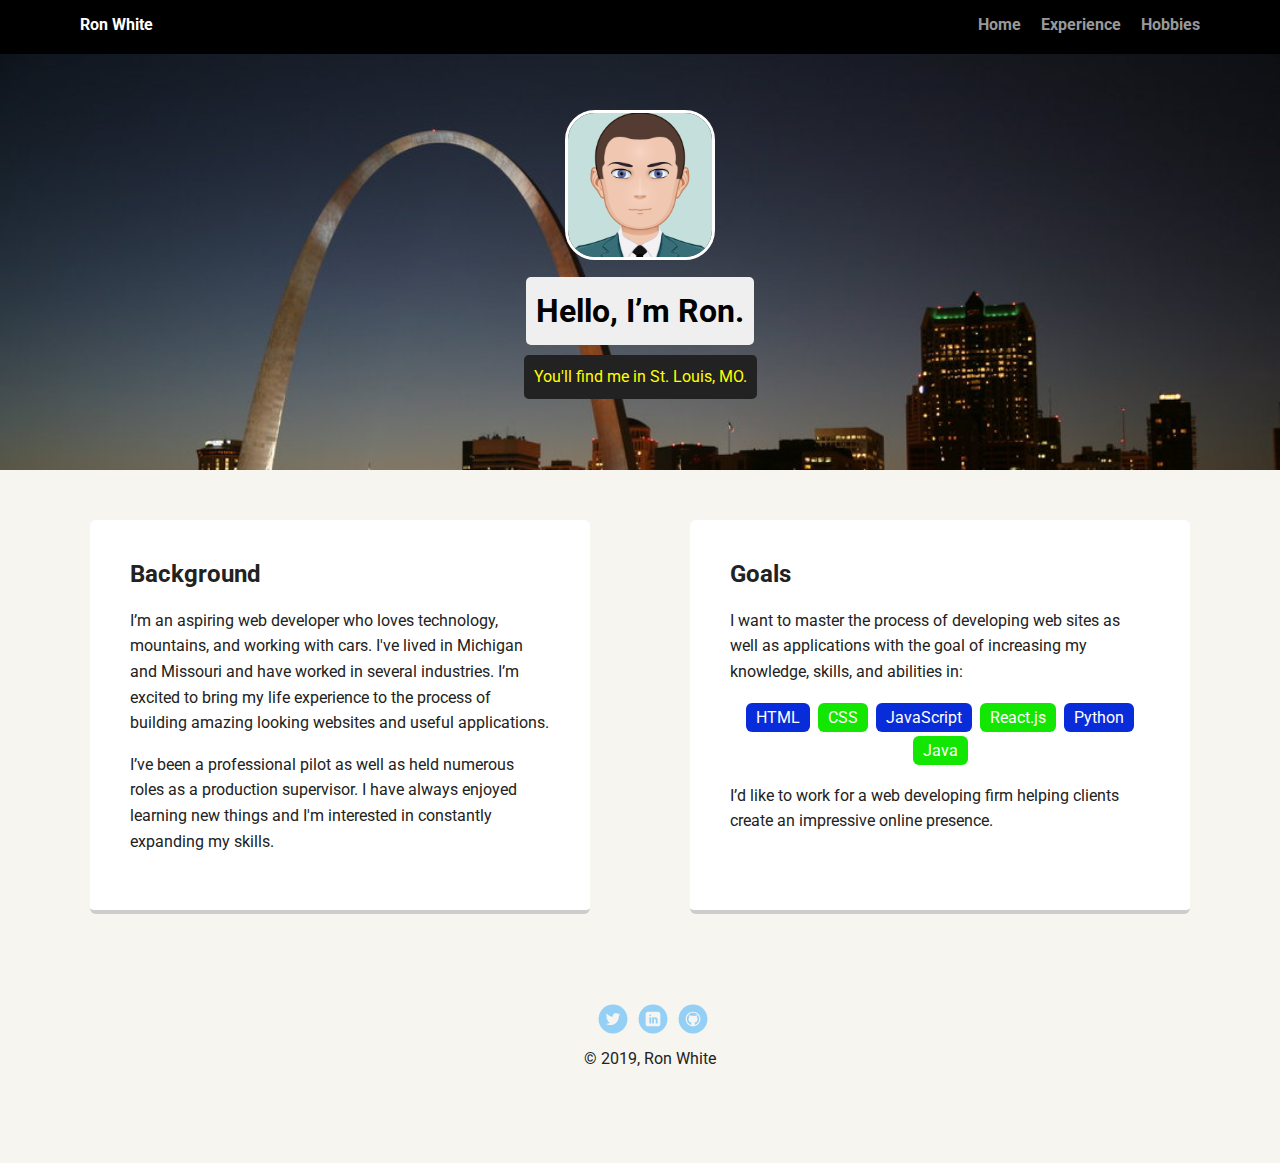
<file: index.html>
<!-- Striving for Exceeding Expectations Grade -->
<!-- Cross Browser Compatibility: Chrome -->
<!-- Background Photo by Daniel Schwen, CC BY-SA 3.0, https://commons.wikimedia.org/w/index.php?curid=3460238 -->

<!doctype html>
<html lang="en">
<head>
  <meta charset="utf-8">
  <title>Ron White's Profile</title>
  <meta name="viewport" content="width=device-width, initial-scale=1.0">
  <link rel="stylesheet" href="styles.css">
  <link href="https://fonts.googleapis.com/css?family=Muli%7CRoboto:400,300,500,700,900" rel="stylesheet">
</head>
  <body>

    <nav class="main-nav">
        <ul class="nav">
          <li class="name">Ron White</li>
          <li><a href="index.html">Home</a></li>
          <li><a href="experience.html">Experience</a></li>
          <li><a href="hobbies.html">Hobbies</a></li>
        </ul>
    </nav>

    <header>
      <img src="images/myAvatar.png" alt="Drawing of Ron White" class="profile-image">
        <!-- Avatar created on avatarmaker.com -->
      <h1 class="tag name">Hello, I’m Ron.</h1>
      <p class="tag location">You'll find me in St. Louis, MO.</p>
    </header>

    <main class="flex">
      <section class="card">
        <h2>Background</h2>
        <p>I’m an aspiring web developer who loves technology, mountains, and working with cars. I've lived in Michigan and Missouri and have worked in several industries. I’m excited to bring my life experience to the process of building amazing looking websites and useful applications.</p>
        <p>I’ve been a professional pilot as well as held numerous roles as a production supervisor.  I have always enjoyed learning new things and I'm interested in constantly expanding my skills.</p>
      </section> 

      <section class="card">
        <h2>Goals</h2>
        <p>I want to master the process of developing web sites as well as applications with the goal of increasing my knowledge, skills, and abilities in:</p>
        <ul class="skills">
          <li>HTML</li>
          <li>CSS</li>
          <li>JavaScript</li>
          <li>React.js</li>
          <li>Python</li>
          <li>Java</li>
        </ul>
        <p>I’d like to work for a web developing firm helping clients create an impressive online presence.</p>
      </section> 

    </main>
    <footer>
      <ul>
        <li><a href="http://www.twitter.com/ronw171" class="social twitter" target="_blank">Twitter</a></li>
        <li><a href="http://www.linkedin.com/in/ronjwhite" class="social linkedin" target="_blank">LinkedIn</a></li>
        <li><a href="http://www.github.com/ronw17" class="social github" target="_blank">Github</a></li>
      </ul>
      <p class="copyright">&copy; 2019, Ron White</p>
    </footer>
  </body>
  </html>
</file>
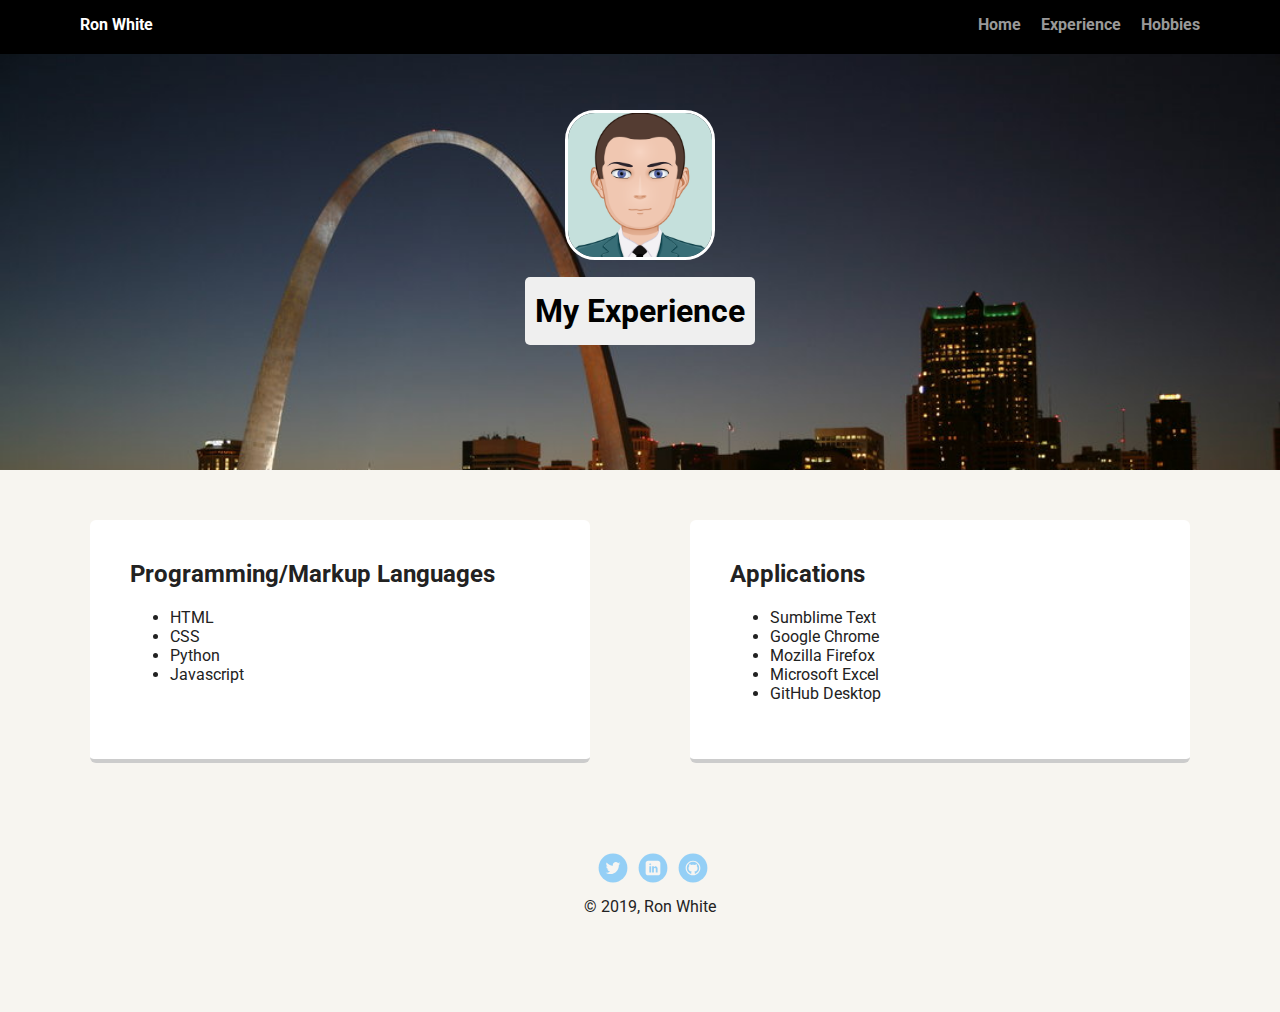
<file: experience.html>
<!-- Striving for Exceeding Expectations Grade -->
<!-- Cross Browser Compatibility: Chrome -->
<!-- Background Photo by Daniel Schwen, CC BY-SA 3.0, https://commons.wikimedia.org/w/index.php?curid=3460238 -->

<!doctype html>
<html lang="en">
<head>
  <meta charset="utf-8">
  <title>Ron White's Experience</title>
  <meta name="viewport" content="width=device-width, initial-scale=1.0">
  <link rel="stylesheet" href="styles.css">
  <link href="https://fonts.googleapis.com/css?family=Muli%7CRoboto:400,300,500,700,900" rel="stylesheet">
</head>
  <body>

    <nav class="main-nav">
        <ul class="nav">
          <li class="name">Ron White</li>
          <li><a href="index.html">Home</a></li>
          <li><a href="experience.html">Experience</a></li>
          <li><a href="hobbies.html">Hobbies</a></li>
        </ul>
    </nav>

    <header>
      <img src="images/myAvatar.png" alt="Avatar of Ron White" class="profile-image">
        <!-- Avatar created on avatarmaker.com -->
      <h1 class="tag name">My Experience</h1>
    </header>

    <main class="flex">
      <section class="card">
        <h2>Programming/Markup Languages</h2>
        <ul>
        	<li>HTML</li>
        	<li>CSS</li>
        	<li>Python</li>
        	<li>Javascript</li>
    	</ul>
      </section> 

      <section class="card">
        <h2>Applications</h2>
        <ul>
          <li>Sumblime Text</li>
          <li>Google Chrome</li>
          <li>Mozilla Firefox</li>
          <li>Microsoft Excel</li>
          <li>GitHub Desktop</li>
        </ul>
      </section> 

    </main>
    <footer>
      <ul>
        <li><a href="http://www.twitter.com/ronw171" class="social twitter" target="_blank">Twitter</a></li>
        <li><a href="http://www.linkedin.com/in/ronjwhite" class="social linkedin" target="_blank">LinkedIn</a></li>
        <li><a href="http://www.github.com/ronw17" class="social github" target="_blank">Github</a></li>
      </ul>
      <p class="copyright">&copy; 2019, Ron White</p>
    </footer>
  </body>
  </html>
</file>
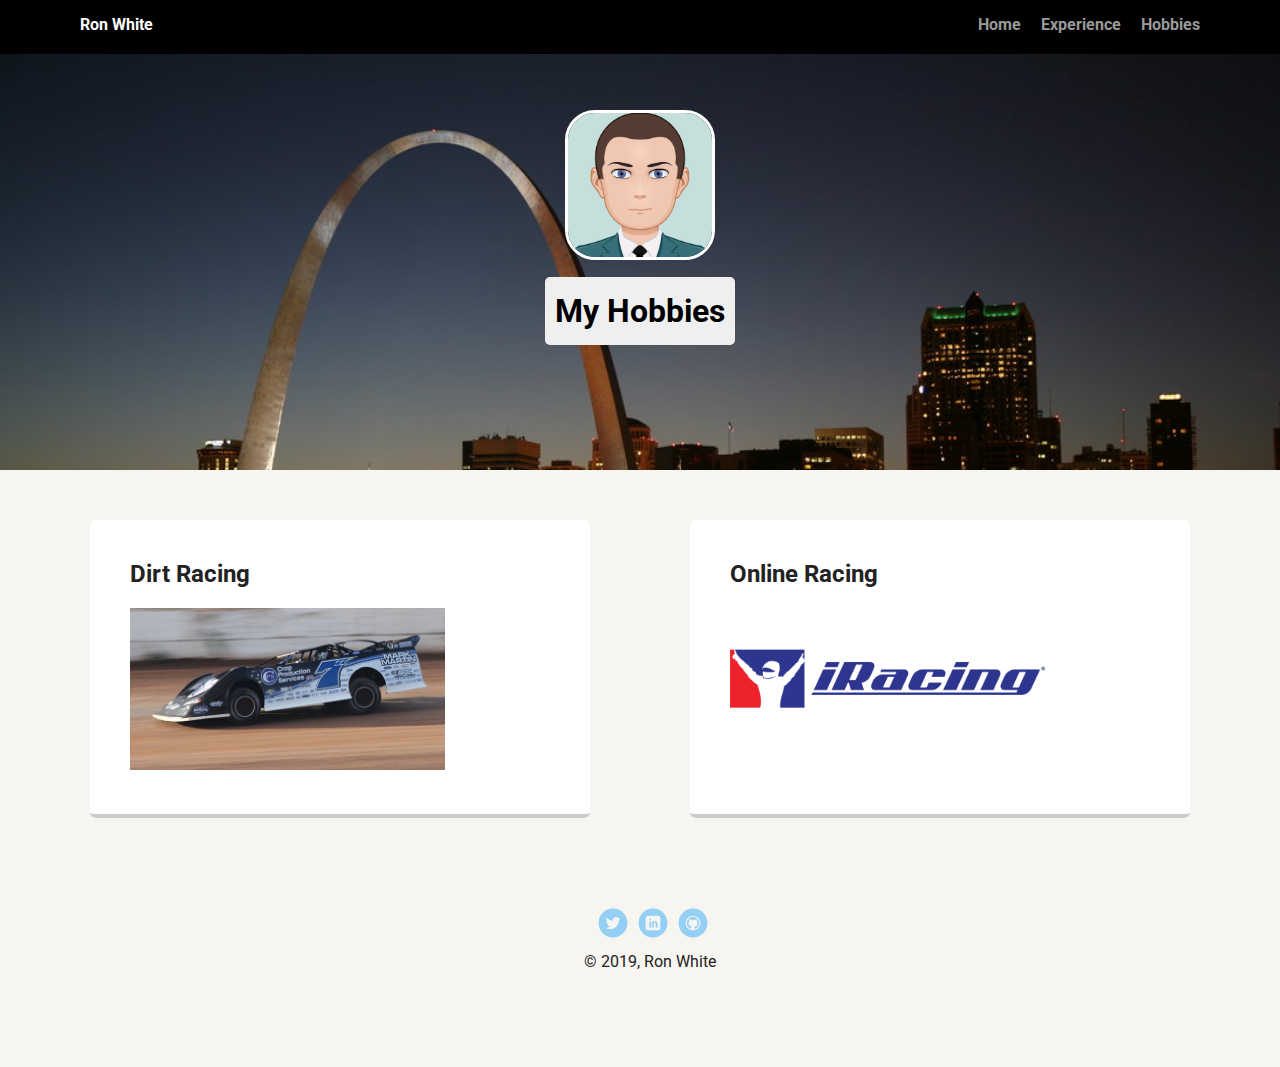
<file: hobbies.html>
<!-- Striving for Exceeding Expectations Grade -->
<!-- Cross Browser Compatibility: Chrome -->
<!-- Background Photo by Daniel Schwen, CC BY-SA 3.0, https://commons.wikimedia.org/w/index.php?curid=3460238 -->
<!-- Late Model Photo Royalbroil [CC BY-SA 3.0 (https://creativecommons.org/licenses/by-sa/3.0)] -->
<!-- iRacing Logo by By Indianguy117 - Own work, CC BY-SA 4.0, https://commons.wikimedia.org/w/index.php?curid=49604009 -->

<!doctype html>
<html lang="en">
<head>
  <meta charset="utf-8">
  <title>Ron White's Hobbies</title>
  <meta name="viewport" content="width=device-width, initial-scale=1.0">
  <link rel="stylesheet" href="styles.css">
  <link href="https://fonts.googleapis.com/css?family=Muli%7CRoboto:400,300,500,700,900" rel="stylesheet">
</head>
  <body>

    <nav class="main-nav">
        <ul class="nav">
          <li class="name">Ron White</li>
          <li><a href="index.html">Home</a></li>
          <li><a href="experience.html">Experience</a></li>
          <li><a href="hobbies.html">Hobbies</a></li>
        </ul>
    </nav>

    <header>
      <img src="images/myAvatar.png" alt="Drawing of Ron White" class="profile-image">
        <!-- Avatar created on avatarmaker.com -->
      <h1 class="tag name">My Hobbies</h1>
    </header>

    <main class="flex">
      <section class="card">
        <h2>Dirt Racing</h2>
        <img src="images/late_model.jpg" alt="Late Model" class="hobby_pic">
      </section> 

      <section class="card">
        <h2>Online Racing</h2>
          <a href="http://www.iracing.com" target="_blank"><img src="images/iracing.png" alt="iRacing Logo" class="hobby_pic"></a>
      </section> 

    </main>
    <footer>
      <ul>
        <li><a href="http://www.twitter.com/ronw171" class="social twitter" target="_blank">Twitter</a></li>
        <li><a href="http://www.linkedin.com/in/ronjwhite" class="social linkedin" target="_blank">LinkedIn</a></li>
        <li><a href="http://www.github.com/ronw17" class="social github" target="_blank">Github</a></li>
      </ul>
      <p class="copyright">&copy; 2019, Ron White</p>
    </footer>
  </body>
  </html>
</file>
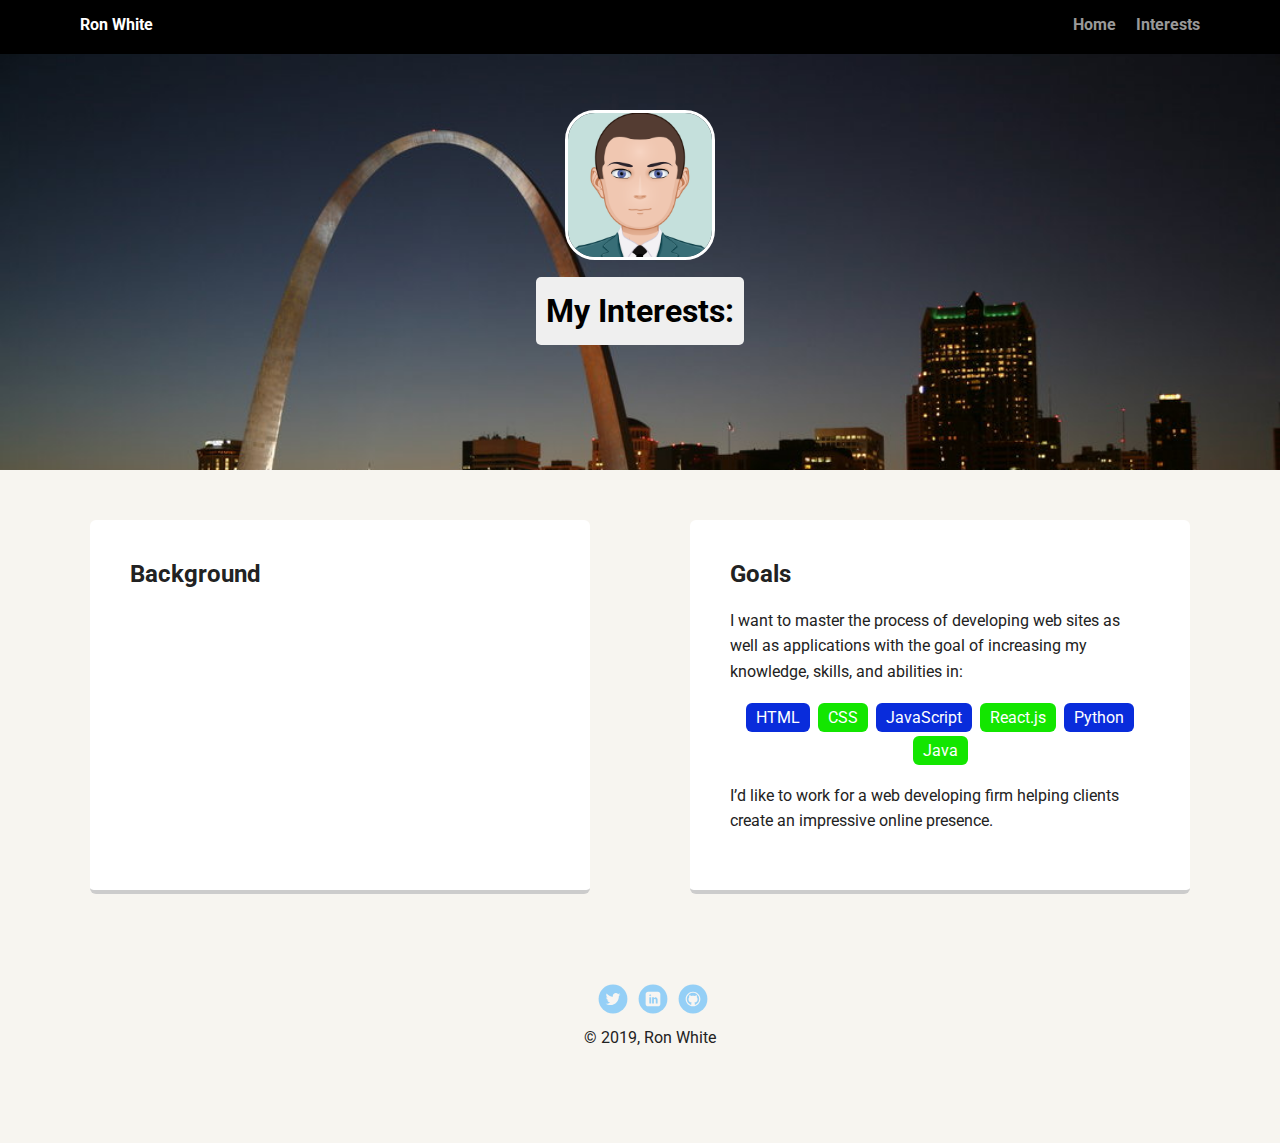
<file: interests.html>
<!-- Striving for Exceeding Expectations Grade -->
<!-- Cross Browser Compatibility: Chrome -->
<!-- Background Photo by Daniel Schwen, CC BY-SA 3.0, https://commons.wikimedia.org/w/index.php?curid=3460238 -->

<!doctype html>
<html lang="en">
<head>
  <meta charset="utf-8">
  <title>Ron White's Interests</title>
  <meta name="viewport" content="width=device-width, initial-scale=1.0">
  <link rel="stylesheet" href="styles.css">
  <link href="https://fonts.googleapis.com/css?family=Muli%7CRoboto:400,300,500,700,900" rel="stylesheet">
</head>
  <body>

    <div class="main-nav">
        <ul class="nav">
          <li class="name">Ron White</li>
          <li><a href="index.html">Home</a></li>
          <li><a href="interests.html">Interests</a></li>
        </ul>
    </div>

    <header>
      <img src="images/myAvatar.png" alt="Avatar of Ron White" class="profile-image">
        <!-- Avatar created on avatarmaker.com -->
      <h1 class="tag name">My Interests:</h1>
    </header>

    <main class="flex">
      <div class="card">
        <h2>Background</h2>
        <p></p>
        <!-- By Royalbroil - Own work, CC BY-SA 3.0, https://commons.wikimedia.org/w/index.php?curid=40395914 -->
      </div> 

      <div class="card">
        <h2>Goals</h2>
        <p>I want to master the process of developing web sites as well as applications with the goal of increasing my knowledge, skills, and abilities in:</p>
        <ul class="skills">
          <li>HTML</li>
          <li>CSS</li>
          <li>JavaScript</li>
          <li>React.js</li>
          <li>Python</li>
          <li>Java</li>
        </ul>
        <p>I’d like to work for a web developing firm helping clients create an impressive online presence.</p>
      </div> 

    </main>
    <footer>
      <ul>
        <li><a href="http://www.twitter.com/ronw171" class="social twitter">Twitter</a></li>
        <li><a href="http://www.linkedin.com/in/ronjwhite" class="social linkedin">LinkedIn</a></li>
        <li><a href="http://www.github.com/ronw17" class="social github">Github</a></li>
      </ul>
      <p class="copyright">&copy; 2019, Ron White</p>
    </footer>
  </body>
  </html>
</file>
<file: styles.css>
/* Global Layout Set-up */
* { 
  box-sizing: border-box;
}
  
body {
  margin: 0;
  padding: 0;
  text-align: center;
  font-family: 'Roboto', sans-serif;
  color: #222;
  background: #f7f5f0;
}
/* Link Styles */

a {
  text-decoration: none;
  color: #999;
}
a:hover {
  color: #6633ff;
}

/* Section Styles */

.main-nav {
  width: 100%;
  background: black;
  min-height: 30px;
  padding: 10px;
  position: fixed;
  text-align: center;
}
.nav {
  display: flex;
  justify-content: space-around;
  font-weight: 700;
  list-style-type: none;
  margin: 0 auto;
  padding: 0;
}

.nav .name {
    display: block;
    margin-right: auto;
    color: white;
}
.nav li {
  padding: 5px 10px 10px 10px;
}
.nav a {
  transition: all .5s;
}
.nav a:hover {
  color: white
}

header {
  text-align: center;
  background: url('images/rsz_st_louis_night.jpg') no-repeat top center;
  /* Photo By Daniel Schwen, CC BY-SA 3.0, https://commons.wikimedia.org/w/index.php?curid=3460238 */
  background-size: cover;
  overflow: hidden;
  padding-top: 60px;
  position: absolute top;
  size: relative;
}
header {
  line-height: 1.5;
}
header .profile-image {
  margin-top: 50px;
  width: 150px;
  height: 150px;
  border-radius: 20%;
  border: 3px solid white;
  transition: all .5s;
}
header .profile-image:hover {
  transform: scale(1.75) rotate(360deg);
}
.tag {
  background-color: #efefef;
  color: black;
  padding: 10px;
  border-radius: 5px;
  display: table;
  margin: 10px auto;
} 
.location {
  background-color: #222;
  color: yellow;
}
.card {
  margin: 30px;
  padding: 20px 40px 40px;
  max-width: 500px;
  min-width: 500px;
  text-align: left;
  background: #fff;
  border-bottom: 4px solid #ccc;
  border-radius: 6px;
  transition: all .5s;
}
.card:hover {
  border-color: #13e600;
}

ul.skills {
  padding: 0;
  text-align: center;
}

.skills li {
  border-radius: 6px;
  display: inline-block;
  background: #13e600;
  color: white;
  padding: 5px 10px;
  margin: 2px;
}

.skills li:nth-child(odd) {
  background: #092cdb;
}

footer {
  width: 100%;
  min-height: 30px;
  padding: 20px 0 40px 20px;
}

footer .copyright {
  top: -8px;
  font-size: .75em;
}

footer ul {
  list-style-type: none;
  margin: 0;
  padding: 0;
}

footer ul li {
  display: inline-block;
}

a.social {
  display: inline-block;
  text-indent: -9999px;
  margin-left: 5px;
  width: 30px;
  height: 30px;
  background-size: 30px 30px;
  opacity: .4;
  transition: all .5s;
}
a.twitter {
  background-image: url(images/twitter.svg);
}
a.linkedin {
  background-image: url(images/linkedin.svg);
}
a.github {
  background-image: url(images/github.svg);
}
a.social:hover {
  opacity: 1;
}
.clearfix {
  clear: both;
}

/* Styles for larger screens */
@media screen and (min-width: 720px) {
  
  .flex {
      display: -ms-flexbox;      /* TWEENER - IE 10 */
      display: flex; 
      max-width: 1200px;
      -ms-flex-pack: distribute;
      justify-content: space-around;
      margin: 0 auto;
  }

  header {
    min-height: 470px;
  }

  .nav {
    max-width: 1200px;
    padding: 0 30px;
  }


  main {
    padding-top: 20px;
  }

  main p {
    line-height: 1.6em;
  }

  footer {
    font-size: 1.3em;
    max-width: 1200px;
    margin: 40px auto;
  }

  .hobby_pic {
    max-width: 75%;
  }
</file>
